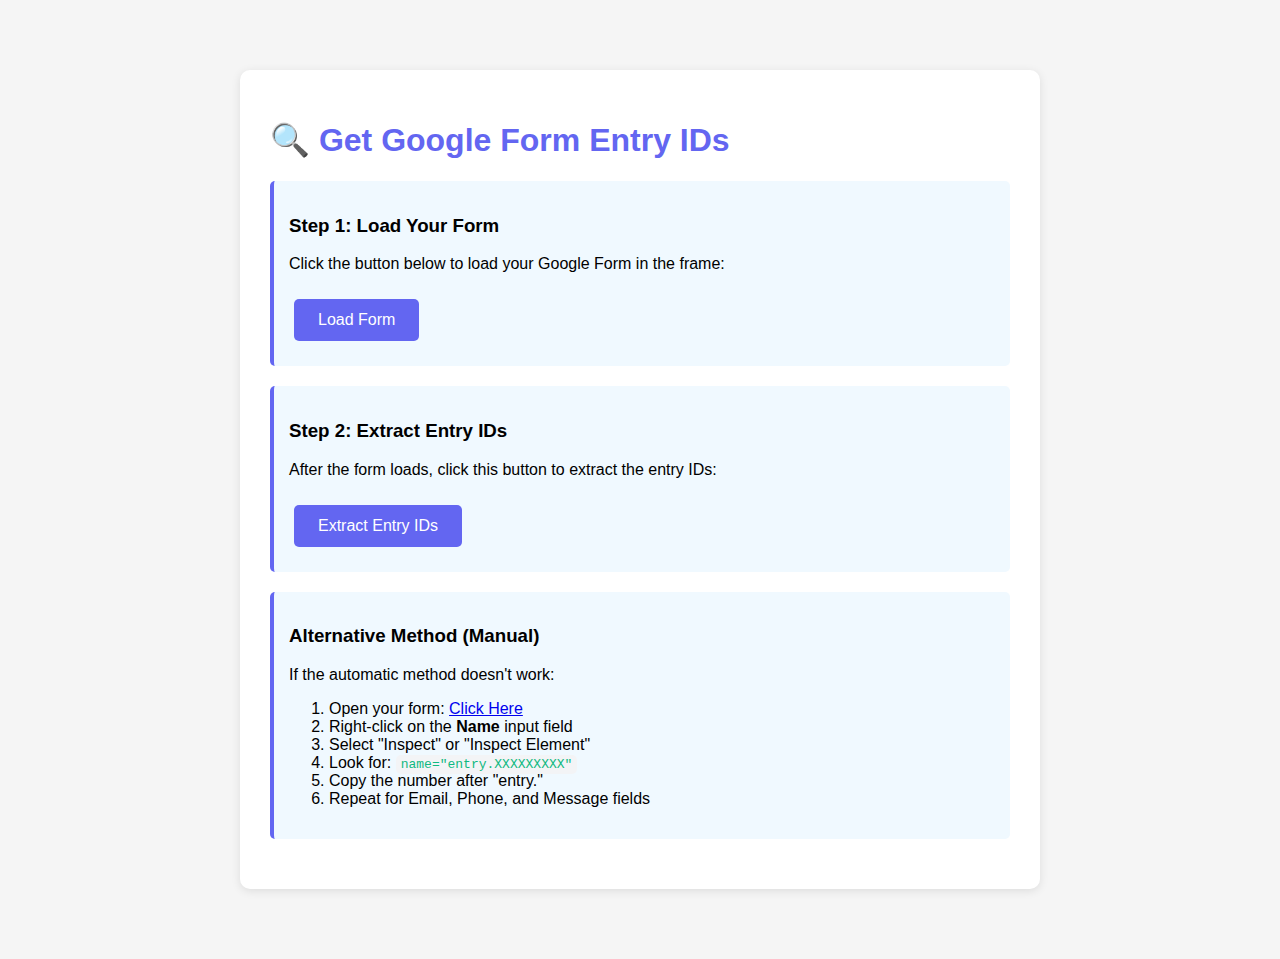
<file: get-form-entries.html>
<!DOCTYPE html>
<html lang="en">
<head>
    <meta charset="UTF-8">
    <meta name="viewport" content="width=device-width, initial-scale=1.0">
    <title>Get Google Form Entry IDs</title>
    <style>
        body {
            font-family: Arial, sans-serif;
            max-width: 800px;
            margin: 50px auto;
            padding: 20px;
            background: #f5f5f5;
        }
        .container {
            background: white;
            padding: 30px;
            border-radius: 10px;
            box-shadow: 0 2px 10px rgba(0,0,0,0.1);
        }
        h1 {
            color: #6366f1;
        }
        .step {
            background: #f0f9ff;
            padding: 15px;
            margin: 20px 0;
            border-left: 4px solid #6366f1;
            border-radius: 5px;
        }
        button {
            background: #6366f1;
            color: white;
            border: none;
            padding: 12px 24px;
            border-radius: 5px;
            cursor: pointer;
            font-size: 16px;
            margin: 10px 5px;
        }
        button:hover {
            background: #4f46e5;
        }
        .result {
            background: #f9fafb;
            padding: 20px;
            border-radius: 5px;
            margin-top: 20px;
            display: none;
        }
        .result.show {
            display: block;
        }
        code {
            background: #1f2937;
            color: #10b981;
            padding: 15px;
            display: block;
            border-radius: 5px;
            margin: 10px 0;
            overflow-x: auto;
        }
        .copy-btn {
            background: #10b981;
            font-size: 14px;
            padding: 8px 16px;
        }
        .copy-btn:hover {
            background: #059669;
        }
        iframe {
            width: 100%;
            height: 600px;
            border: 2px solid #e5e7eb;
            border-radius: 5px;
            margin: 20px 0;
        }
    </style>
</head>
<body>
    <div class="container">
        <h1>🔍 Get Google Form Entry IDs</h1>
        
        <div class="step">
            <h3>Step 1: Load Your Form</h3>
            <p>Click the button below to load your Google Form in the frame:</p>
            <button onclick="loadForm()">Load Form</button>
        </div>

        <div id="formFrame" style="display:none;">
            <iframe id="googleForm" src=""></iframe>
        </div>

        <div class="step">
            <h3>Step 2: Extract Entry IDs</h3>
            <p>After the form loads, click this button to extract the entry IDs:</p>
            <button onclick="extractEntries()">Extract Entry IDs</button>
        </div>

        <div id="result" class="result">
            <h3>✅ Entry IDs Found!</h3>
            <p>Copy these values and send them to complete the setup:</p>
            <code id="entryIds"></code>
            <button class="copy-btn" onclick="copyToClipboard()">📋 Copy to Clipboard</button>
        </div>

        <div class="step">
            <h3>Alternative Method (Manual)</h3>
            <p>If the automatic method doesn't work:</p>
            <ol>
                <li>Open your form: <a href="https://docs.google.com/forms/d/e/1FAIpQLSeAHjqOcR2RP9pN2E-n7dO9bl6kbXNI4DvkcRtEPaQfRROYzA/viewform" target="_blank">Click Here</a></li>
                <li>Right-click on the <strong>Name</strong> input field</li>
                <li>Select "Inspect" or "Inspect Element"</li>
                <li>Look for: <code style="display:inline; padding:2px 5px; background:#f3f4f6;">name="entry.XXXXXXXXX"</code></li>
                <li>Copy the number after "entry."</li>
                <li>Repeat for Email, Phone, and Message fields</li>
            </ol>
        </div>
    </div>

    <script>
        const FORM_URL = 'https://docs.google.com/forms/d/e/1FAIpQLSeAHjqOcR2RP9pN2E-n7dO9bl6kbXNI4DvkcRtEPaQfRROYzA/viewform';

        function loadForm() {
            document.getElementById('formFrame').style.display = 'block';
            document.getElementById('googleForm').src = FORM_URL;
            alert('Form loaded! Wait a few seconds for it to fully load, then click "Extract Entry IDs"');
        }

        function extractEntries() {
            // Open form in new window to inspect
            const newWindow = window.open(FORM_URL, '_blank');
            
            setTimeout(() => {
                alert('Instructions:\n\n1. In the new window that opened, press F12 (or right-click → Inspect)\n2. Go to the "Console" tab\n3. Paste this code and press Enter:\n\nArray.from(document.querySelectorAll(\'input[name^="entry."]\'))\n  .map(input => input.name)\n  .join(\'\\n\')\n\n4. Copy the results and send them to me!');
            }, 1000);
        }

        function copyToClipboard() {
            const text = document.getElementById('entryIds').textContent;
            navigator.clipboard.writeText(text).then(() => {
                alert('Copied to clipboard! Send this to complete the setup.');
            });
        }

        // Simpler approach - just provide instructions
        window.onload = function() {
            console.log('%c🎯 Quick Method to Get Entry IDs:', 'font-size: 16px; font-weight: bold; color: #6366f1;');
            console.log('%c1. Open your form in a new tab', 'font-size: 14px;');
            console.log('%c2. Open Developer Console (F12)', 'font-size: 14px;');
            console.log('%c3. Paste this code:', 'font-size: 14px;');
            console.log('%cArray.from(document.querySelectorAll(\'input[name^="entry."]\'))\n  .map(input => `${input.getAttribute("aria-label") || "Field"}: ${input.name}`)\n  .join("\\n")', 'background: #1f2937; color: #10b981; padding: 10px; border-radius: 5px;');
        };
    </script>
</body>
</html>
</file>
